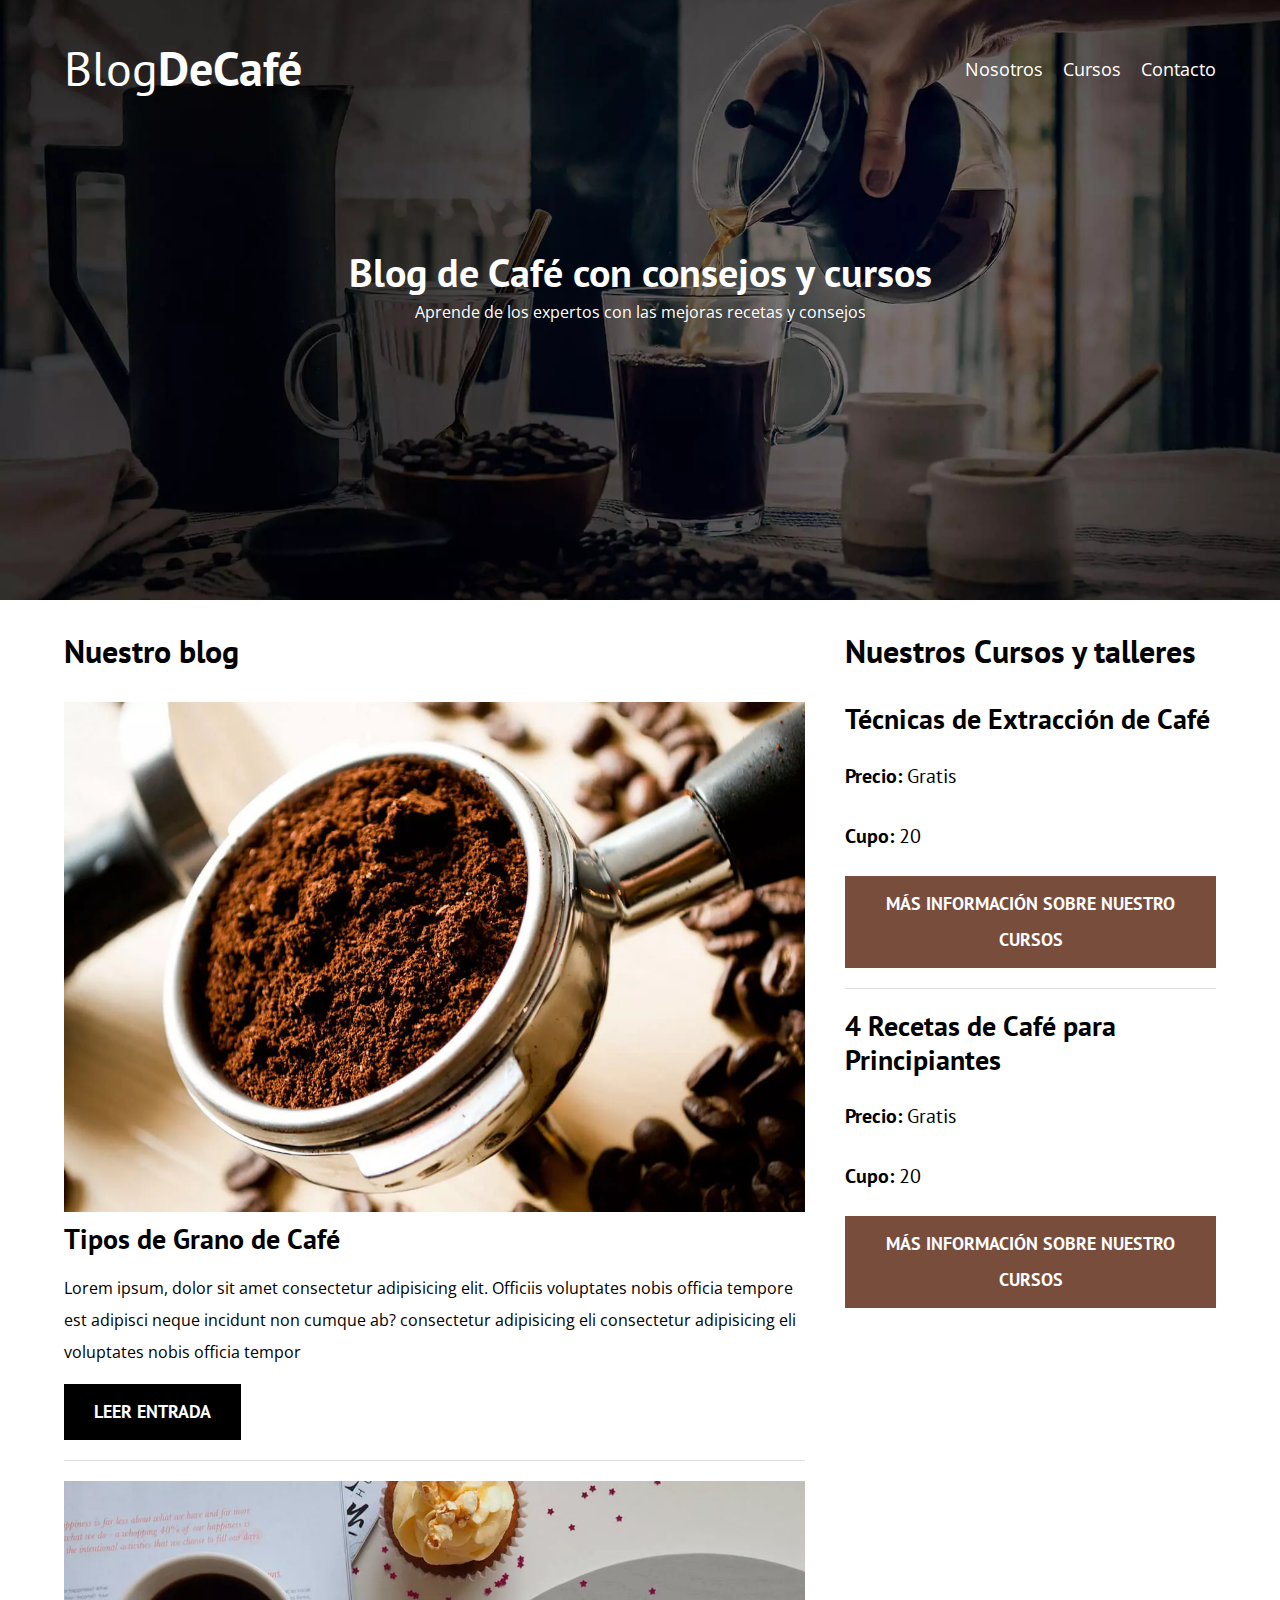
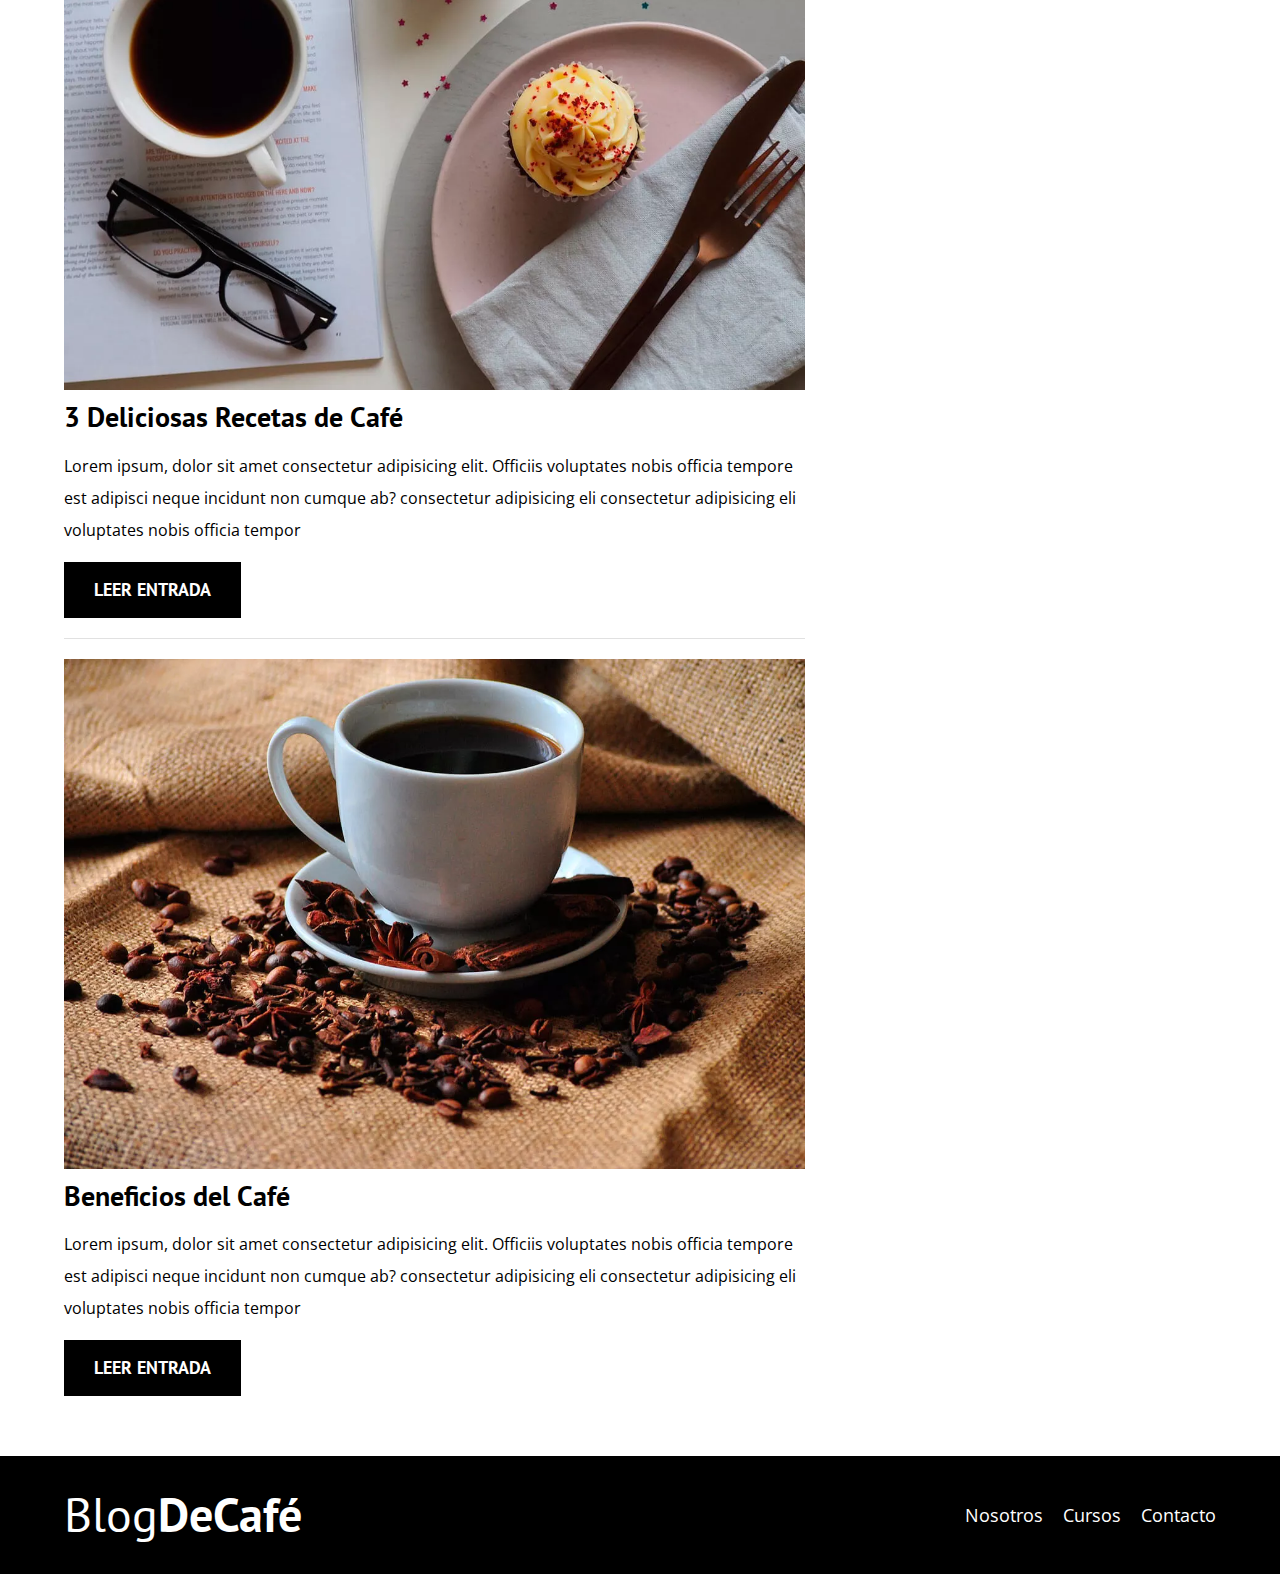
<file: index.html>
<!DOCTYPE html>
<html lang="en">
<head>
    <meta charset="UTF-8">
    <meta http-equiv="X-UA-Compatible" content="IE=edge">
    <meta name="viewport" content="width=device-width, initial-scale=1.0">
    <!-- SEO -->
    <meta name="description" content="Página Web de Blog de Café">
    <title>BlogDeCafé</title>    

    <!-- Prefetch -->
    <link rel="prefetch" href="cursos.html" as="document">
    <!--El preftch es para cargar la pagina siguiente que el usuario iría, 
    se puede deducir con Google Analytics-->

    <!--Preload-->
    <!-- El preload sirve para cargar la página que sean más necesarias y asi sea más rápida-->
    <link rel="preload" href="css/normalize.css" as="style">
    <link rel="stylesheet" href="css/normalize.css">

    <link rel="preload" href="https://fonts.googleapis.com/css2?family=Open+Sans&family=PT+Sans:ital,wght@0,400;1,700&display=swap" 
    crossorigin="crossorigin" as="font">
    <link href="https://fonts.googleapis.com/css2?family=Open+Sans&family=PT+Sans:ital,wght@0,400;1,700&display=swap" rel="stylesheet">

    <link rel="preload" href="css/style.css" as="style">
    <link rel="stylesheet" href="css/style.css">

</head>
<body>
    <header class="header">
        <div class="contenedor">
            <div class="barra">
                <a class="logo " href="index.html">
                    <h1 class="logo__nombre no-margin centrar-texto">Blog<span class="logo__bold">DeCafé</span></h1>
                </a>
    
                <nav class="navegacion">
                    <a href="nosotros.html" class="navegacion__enlace">Nosotros</a>
                    <a href="cursos.html" class="navegacion__enlace">Cursos</a>
                    <a href="contacto.html" class="navegacion__enlace">Contacto</a>
                </nav>
            </div>
        </div>

        <div class="header__texto">
            <h2 class="no-margin">Blog de Café con consejos y cursos</h2>
            <p class="no-margin">Aprende de los expertos con las mejoras recetas y consejos</p>
        </div>
    </header>
    
    <div class="contenido-principal contenedor">
        <main class="blog">
            <h3>Nuestro blog</h3>
            <article class="entrada">
                <div class="entrada__imagen">
                    <!-- El loading lazy sirve para que cuando el usuario haga scroll cargue la imagen
                    conforme el usuario vaya haciendo scroll-->
                    <picture>
                        <source loading="lazy" srcset="img/blog1.webp" type="image/webp">
                        <img loading="lazy" src="img/blog1.jpg" alt="imagen blog">
                    </picture>
                </div>
                <div class="entrada__contenido">
                    <h4 class="no-margin">Tipos de Grano de Café</h4>
                    <p>Lorem ipsum, dolor sit amet consectetur adipisicing elit.
                    Officiis voluptates nobis officia tempore est adipisci neque 
                    incidunt non cumque ab? consectetur adipisicing eli 
                    consectetur adipisicing eli voluptates nobis officia tempor</p>
                    <a href="entrada.html" class="boton boton--primario">Leer entrada</a>
                </div>
            </article>

            <article class="entrada">
                <div class="entrada__imagen">
                    <picture>
                        <source loading="lazy" srcset="img/blog2.webp" type="image/webp">
                        <img loading="lazy" src="img/blog2.jpg" alt="imagen blog">
                    </picture>
                    
                </div>
                <div class="entrada__contenido">
                    <h4 class="no-margin">3 Deliciosas Recetas de Café</h4>
                    <p>Lorem ipsum, dolor sit amet consectetur adipisicing elit.
                    Officiis voluptates nobis officia tempore est adipisci neque 
                    incidunt non cumque ab? consectetur adipisicing eli 
                    consectetur adipisicing eli voluptates nobis officia tempor</p>
                    <a href="entrada.html" class="boton boton--primario">Leer entrada</a>
                </div>
            </article>
            
            <article class="entrada">
                <div class="entrada__imagen">
                    <picture>
                        <source loading="lazy" srcset="img/blog3.webp" type="image/webp">
                        <img loading="lazy" src="img/blog3.jpg" alt="imagen blog">
                    </picture>
                </div>
                <div class="entrada__contenido">
                    <h4 class="no-margin">Beneficios del Café</h4>
                    <p>Lorem ipsum, dolor sit amet consectetur adipisicing elit.
                    Officiis voluptates nobis officia tempore est adipisci neque 
                    incidunt non cumque ab? consectetur adipisicing eli 
                    consectetur adipisicing eli voluptates nobis officia tempor</p>
                    <a href="entrada.html" class="boton boton--primario">Leer entrada</a>
                </div>
            </article>
        </main>
        <aside class="sidebar">
            <h3>Nuestros Cursos y talleres</h3>
            <ul class="cursos no-padding" >
                <li class="widget-curso">
                    <h4 class="no-margin">Técnicas de Extracción de Café</h4>
                    <p class="widget-curso__label">Precio:
                        <span class="widget-curso__info">Gratis</span>
                    </p>
                    <p class="widget-curso__label">Cupo:
                        <span class="widget-curso__info">20</span>
                    </p>
                    <a href="entrada.html" class="boton boton--secundario">Más Información sobre Nuestro Cursos</a>
                </li>
                <li class="widget-curso">
                    <h4 class="no-margin">4 Recetas de Café para Principiantes</h4>
                    <p class="widget-curso__label">Precio:
                        <span class="widget-curso__info">Gratis</span>
                    </p>
                    <p class="widget-curso__label">Cupo:
                        <span class="widget-curso__info">20</span>
                    </p>
                    <a href="entrada.html" class="boton boton--secundario">Más Información sobre Nuestro Cursos</a>
                </li>
            </ul>
        </aside>
    </div> <!--div contenedor-->

    <footer class="footer">
        <div class="contenedor">
            <div class="barra__footer">
                <a class="logo " href="index.html">
                    <h1 class="logo__nombre no-margin centrar-texto">Blog<span class="logo__bold">DeCafé</span></h1>
                </a>
    
                <nav class="navegacion">
                    <a href="nosotros.html" class="navegacion__enlace">Nosotros</a>
                    <a href="cursos.html" class="navegacion__enlace">Cursos</a>
                    <a href="contacto.html" class="navegacion__enlace">Contacto</a>
                </nav>
            </div>
        </div>
    </footer>
    <script src="js/modernizr.js"></script>
    <!-- <script src="js/index.js"></script> -->
</body>
</html>
</file>
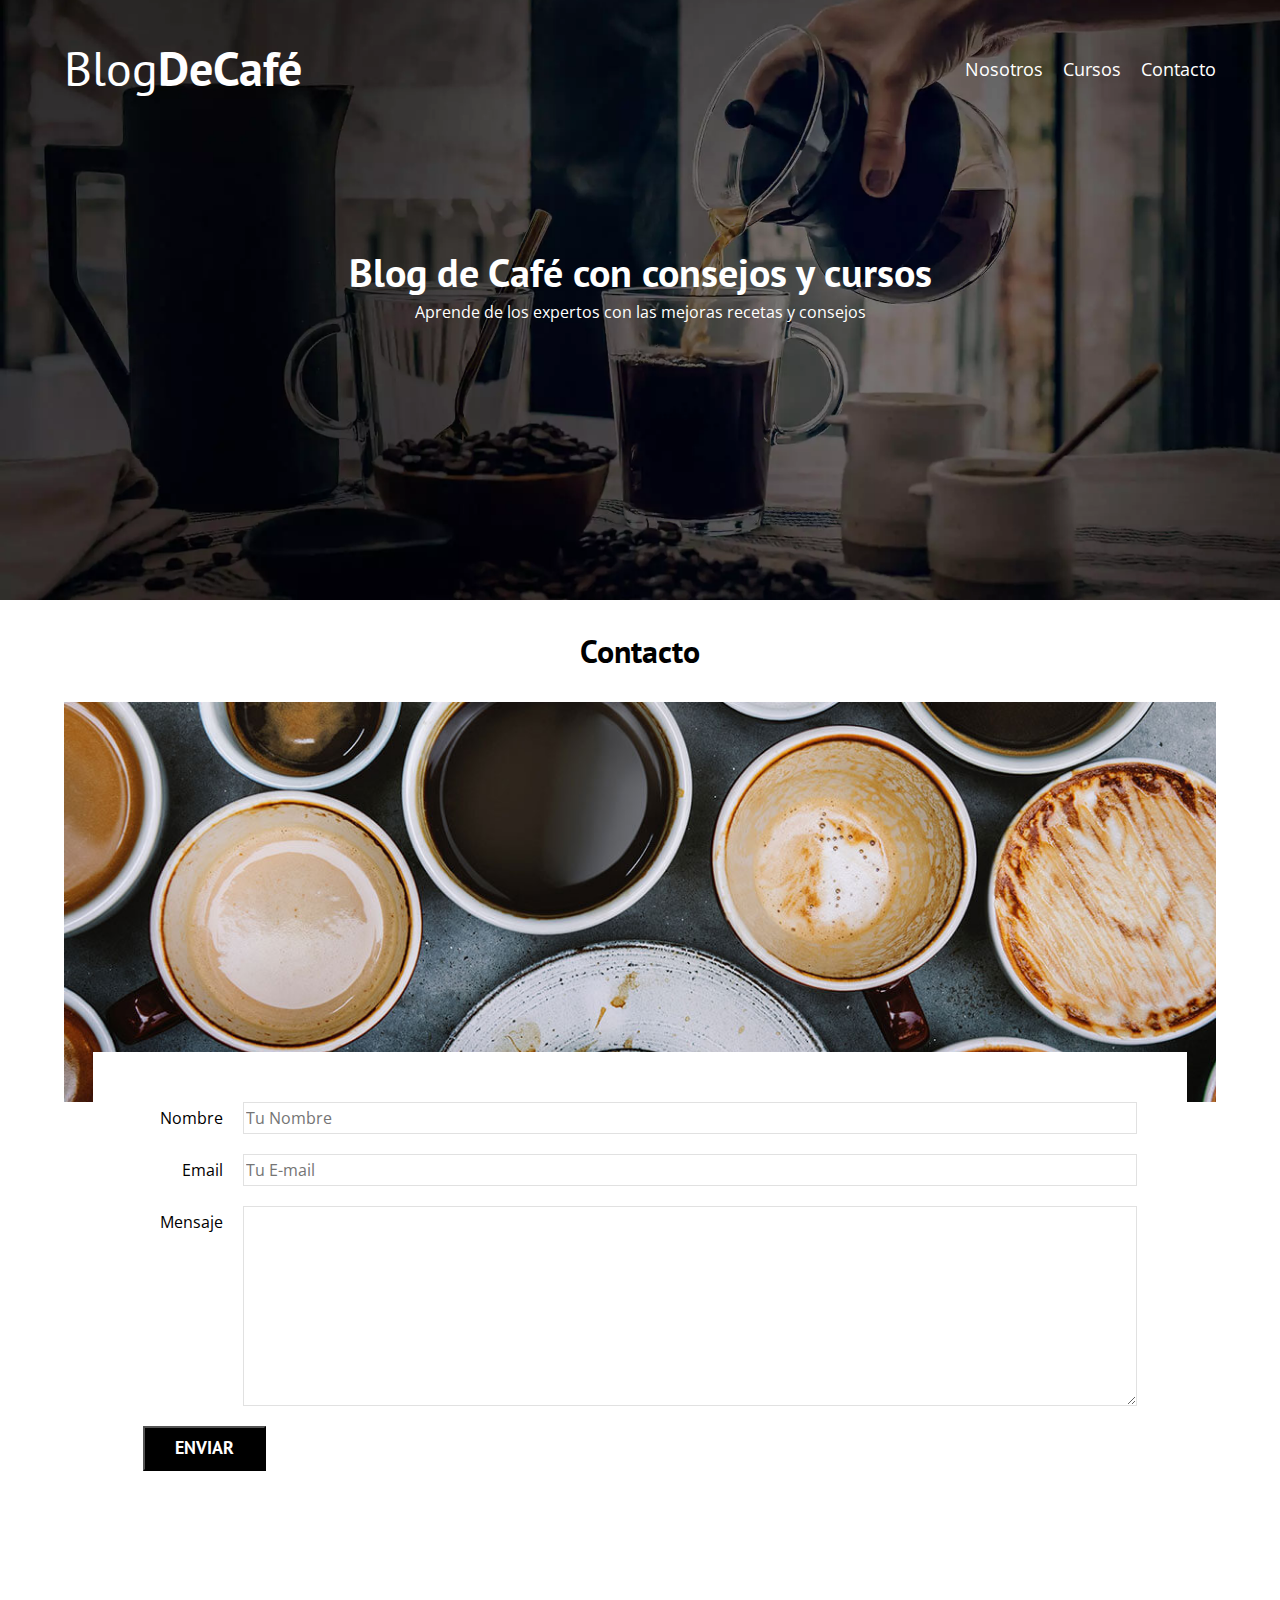
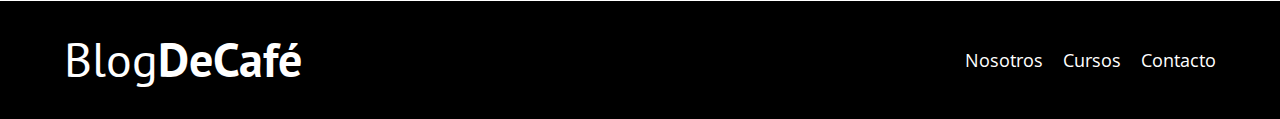
<file: contacto.html>
<!DOCTYPE html>
<html lang="en">
<head>
    <meta charset="UTF-8">
    <meta http-equiv="X-UA-Compatible" content="IE=edge">
    <meta name="viewport" content="width=device-width, initial-scale=1.0">
    <!-- SEO -->
    <meta name="description" content="Página Web de Blog de Café">
    <title>BlogDeCafé</title>    

    <!-- Prefetch -->
    <link rel="prefetch" href="cursos.html" as="document">
    <!--El preftch es para cargar la pagina siguiente que el usuario iría, 
    se puede deducir con Google Analytics-->

    <!--Preload-->
    <!-- El preload sirve para cargar la página que sean más necesarias y asi sea más rápida-->
    <link rel="preload" href="css/normalize.css" as="style">
    <link rel="stylesheet" href="css/normalize.css">

    <link rel="preload" href="https://fonts.googleapis.com/css2?family=Open+Sans&family=PT+Sans:ital,wght@0,400;1,700&display=swap" 
    crossorigin="crossorigin" as="font">
    <link href="https://fonts.googleapis.com/css2?family=Open+Sans&family=PT+Sans:ital,wght@0,400;1,700&display=swap" rel="stylesheet">

    <link rel="preload" href="css/style.css" as="style">
    <link rel="stylesheet" href="css/style.css">
</head>
<body>
    <header class="header">
        <div class="contenedor">
            <div class="barra">
                <a class="logo " href="index.html">
                    <h1 class="logo__nombre no-margin centrar-texto">Blog<span class="logo__bold">DeCafé</span></h1>
                </a>
    
                <nav class="navegacion">
                    <a href="nosotros.html" class="navegacion__enlace">Nosotros</a>
                    <a href="cursos.html" class="navegacion__enlace">Cursos</a>
                    <a href="contacto.html" class="navegacion__enlace">Contacto</a>
                </nav>
            </div>
        </div>

        <div class="header__texto">
            <h2 class="no-margin">Blog de Café con consejos y cursos</h2>
            <p class="no-margin">Aprende de los expertos con las mejoras recetas y consejos</p>
        </div>
    </header>
    
    <div class="contenedor">
        <h3 class="centrar-texto">Contacto</h3>
        <div class="contacto-img"></div>
        <form class="formulario">   
            <div class="campo">
                <label class="campo__label" for="Nombre">Nombre</label>
                <input class="campo__field" type="text" placeholder="Tu Nombre" id="Nombre">
            </div>
            <div class="campo">
                <label class="campo__label" for="Email">Email</label>
                <input class="campo__field" type="email" placeholder="Tu E-mail" id="Email">
            </div>
            <div class="campo">
                <label class="campo__label" for="Mensaje">Mensaje</label>
                <textarea class="campo__field campo__field--textarea" id="Mensaje"></textarea>
            </div>
            <div class="campo">
                <input type="submit" value="Enviar" class="boton boton--primario">
            </div>
        </form>
    </div>
        
    <footer class="footer">
        <div class="contenedor">
            <div class="barra__footer">
                <a class="logo " href="index.html">
                    <h1 class="logo__nombre no-margin centrar-texto">Blog<span class="logo__bold">DeCafé</span></h1>
                </a>
    
                <nav class="navegacion">
                    <a href="nosotros.html" class="navegacion__enlace">Nosotros</a>
                    <a href="cursos.html" class="navegacion__enlace">Cursos</a>
                    <a href="contacto.html" class="navegacion__enlace">Contacto</a>
                </nav>
            </div>
        </div>
    </footer>
    <script src="js/modernizr.js"></script>
</body>
</html>
</file>
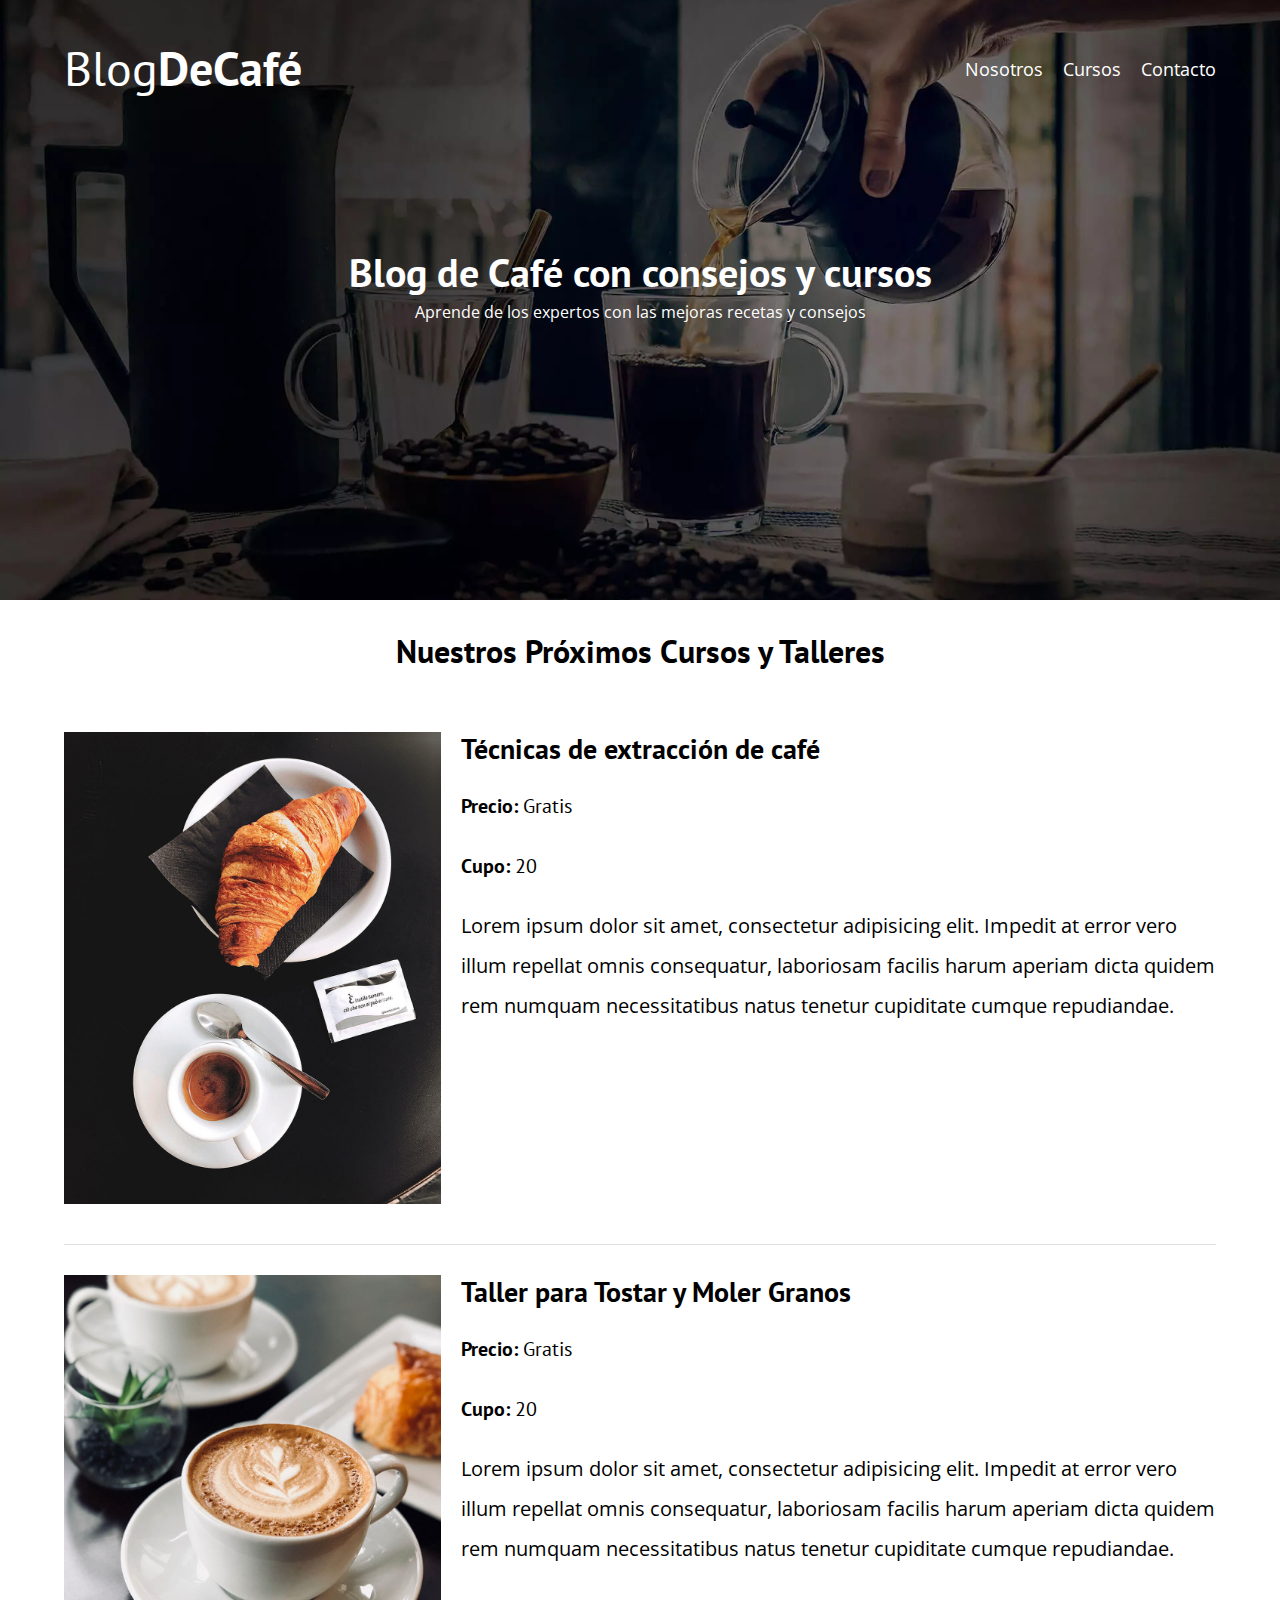
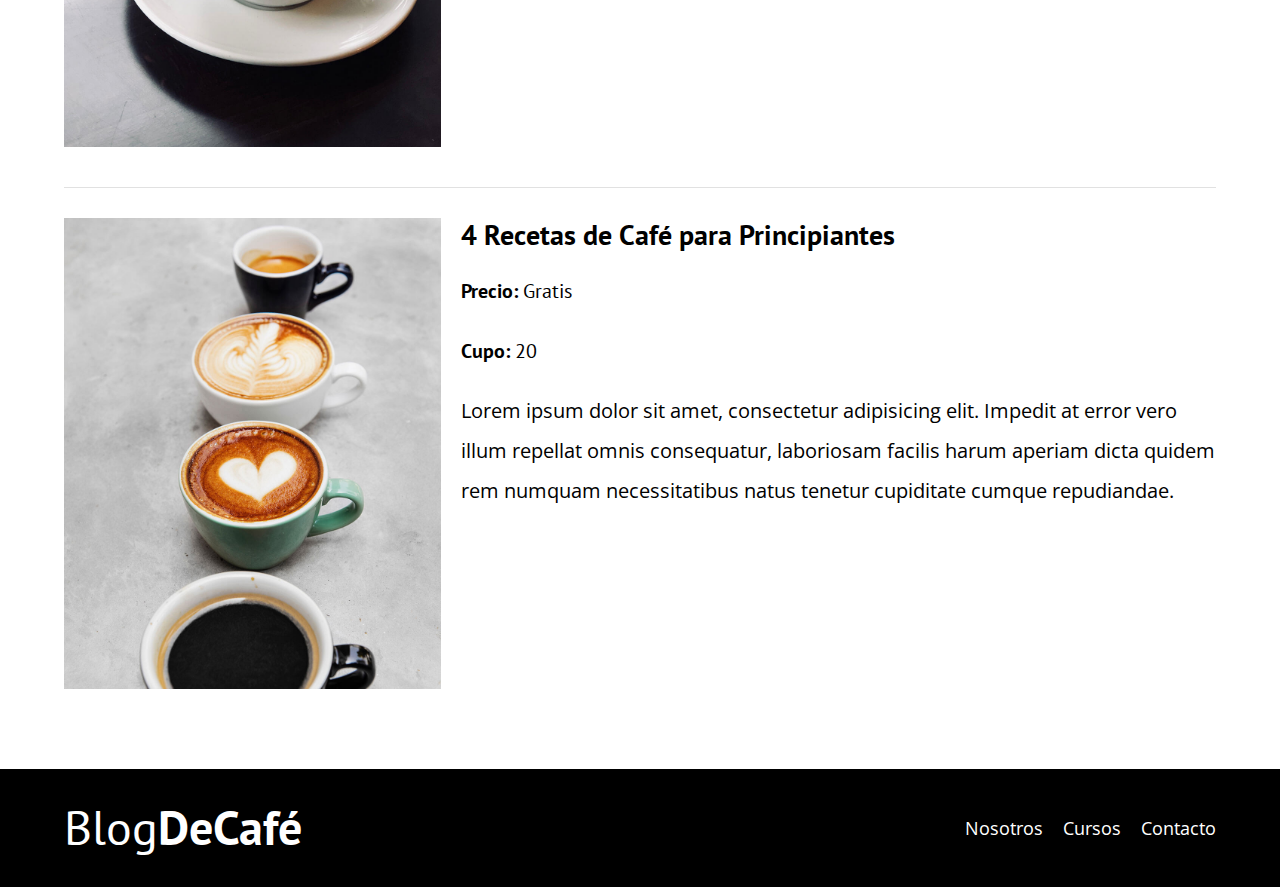
<file: cursos.html>
<!DOCTYPE html>
<html lang="en">
<head>
    <meta charset="UTF-8">
    <meta http-equiv="X-UA-Compatible" content="IE=edge">
    <meta name="viewport" content="width=device-width, initial-scale=1.0">
    <!-- SEO -->
    <meta name="description" content="Página Web de Blog de Café">
    <title>BlogDeCafé</title>    

    <!-- Prefetch -->
    <link rel="prefetch" href="cursos.html" as="document">
    <!--El preftch es para cargar la pagina siguiente que el usuario iría, 
    se puede deducir con Google Analytics-->

    <!--Preload-->
    <!-- El preload sirve para cargar la página que sean más necesarias y asi sea más rápida-->
    <link rel="preload" href="css/normalize.css" as="style">
    <link rel="stylesheet" href="css/normalize.css">

    <link rel="preload" href="https://fonts.googleapis.com/css2?family=Open+Sans&family=PT+Sans:ital,wght@0,400;1,700&display=swap" 
    crossorigin="crossorigin" as="font">
    <link href="https://fonts.googleapis.com/css2?family=Open+Sans&family=PT+Sans:ital,wght@0,400;1,700&display=swap" rel="stylesheet">

    <link rel="preload" href="css/style.css" as="style">
    <link rel="stylesheet" href="css/style.css">
</head>
<body>
    <header class="header">
        <div class="contenedor">
            <div class="barra">
                <a class="logo " href="index.html">
                    <h1 class="logo__nombre no-margin centrar-texto">Blog<span class="logo__bold">DeCafé</span></h1>
                </a>
    
                <nav class="navegacion">
                    <a href="nosotros.html" class="navegacion__enlace">Nosotros</a>
                    <a href="cursos.html" class="navegacion__enlace">Cursos</a>
                    <a href="contacto.html" class="navegacion__enlace">Contacto</a>
                </nav>
            </div>
        </div>

        <div class="header__texto">
            <h2 class="no-margin">Blog de Café con consejos y cursos</h2>
            <p class="no-margin">Aprende de los expertos con las mejoras recetas y consejos</p>
        </div>
    </header>
    
    <main class="contenedor">
        <h3 class="centrar-texto">Nuestros Próximos Cursos y Talleres</h3>
        <div class="curso">
            <div class="curso__imagen">
                <img src="img/curso1.jpg" alt="Imagen del curso">
            </div>

            <div class="curso__info ">
                <h4 class="no-margin">Técnicas de extracción de café</h4>
                <p class="curso__label">Precio:
                    <span class="curso__info">Gratis</span>
                </p>
                <p class="curso__label">Cupo:
                    <span class="curso__info">20</span>
                </p>
                <p class="curso__descripcion">
                Lorem ipsum dolor sit amet, consectetur adipisicing 
                elit. Impedit at error vero illum repellat omnis 
                consequatur, laboriosam facilis harum aperiam dicta quidem 
                rem numquam necessitatibus natus tenetur cupiditate cumque 
                repudiandae.
                </p>
            </div><!--curso--informacion-->
        </div><!--curso-->

        <div class="curso">
            <div class="curso__imagen">
                <img src="img/curso2.jpg" alt="Imagen del curso">
            </div>
            <div class="curso__info">
                <h4 class="no-margin">Taller para Tostar y Moler Granos</h4>
                <p class="curso__label">Precio:
                    <span class="curso__info">Gratis</span>
                </p>
                <p class="curso__label">Cupo:
                    <span class="curso__info">20</span>
                </p>
                <p class="curso__descripcion">
                Lorem ipsum dolor sit amet, consectetur adipisicing 
                elit. Impedit at error vero illum repellat omnis 
                consequatur, laboriosam facilis harum aperiam dicta quidem 
                rem numquam necessitatibus natus tenetur cupiditate cumque 
                repudiandae.
                </p>
            </div><!--curso--informacion-->
        </div><!--curso-->

        <div class="curso">
            <div class="curso__imagen">
                <img src="img/curso3.jpg" alt="Imagen del curso">
            </div>
            <div class="curso__info">
                <h4 class="no-margin">4 Recetas de Café para Principiantes</h4>
                <p class="curso__label">Precio:
                    <span class="curso__info">Gratis</span>
                </p>
                <p class="curso__label">Cupo:
                    <span class="curso__info">20</span>
                </p>
                <p class="curso__descripcion">
                Lorem ipsum dolor sit amet, consectetur adipisicing 
                elit. Impedit at error vero illum repellat omnis 
                consequatur, laboriosam facilis harum aperiam dicta quidem 
                rem numquam necessitatibus natus tenetur cupiditate cumque 
                repudiandae.
                </p>
            </div><!--curso--informacion-->
        </div><!--curso-->
    </main>

    <footer class="footer">
        <div class="contenedor">
            <div class="barra__footer">
                <a class="logo " href="index.html">
                    <h1 class="logo__nombre no-margin centrar-texto">Blog<span class="logo__bold">DeCafé</span></h1>
                </a>
    
                <nav class="navegacion">
                    <a href="nosotros.html" class="navegacion__enlace">Nosotros</a>
                    <a href="cursos.html" class="navegacion__enlace">Cursos</a>
                    <a href="contacto.html" class="navegacion__enlace">Contacto</a>
                </nav>
            </div>
        </div>
    </footer>
    <script src="js/modernizr.js"></script>
</body>
</html>
</file>
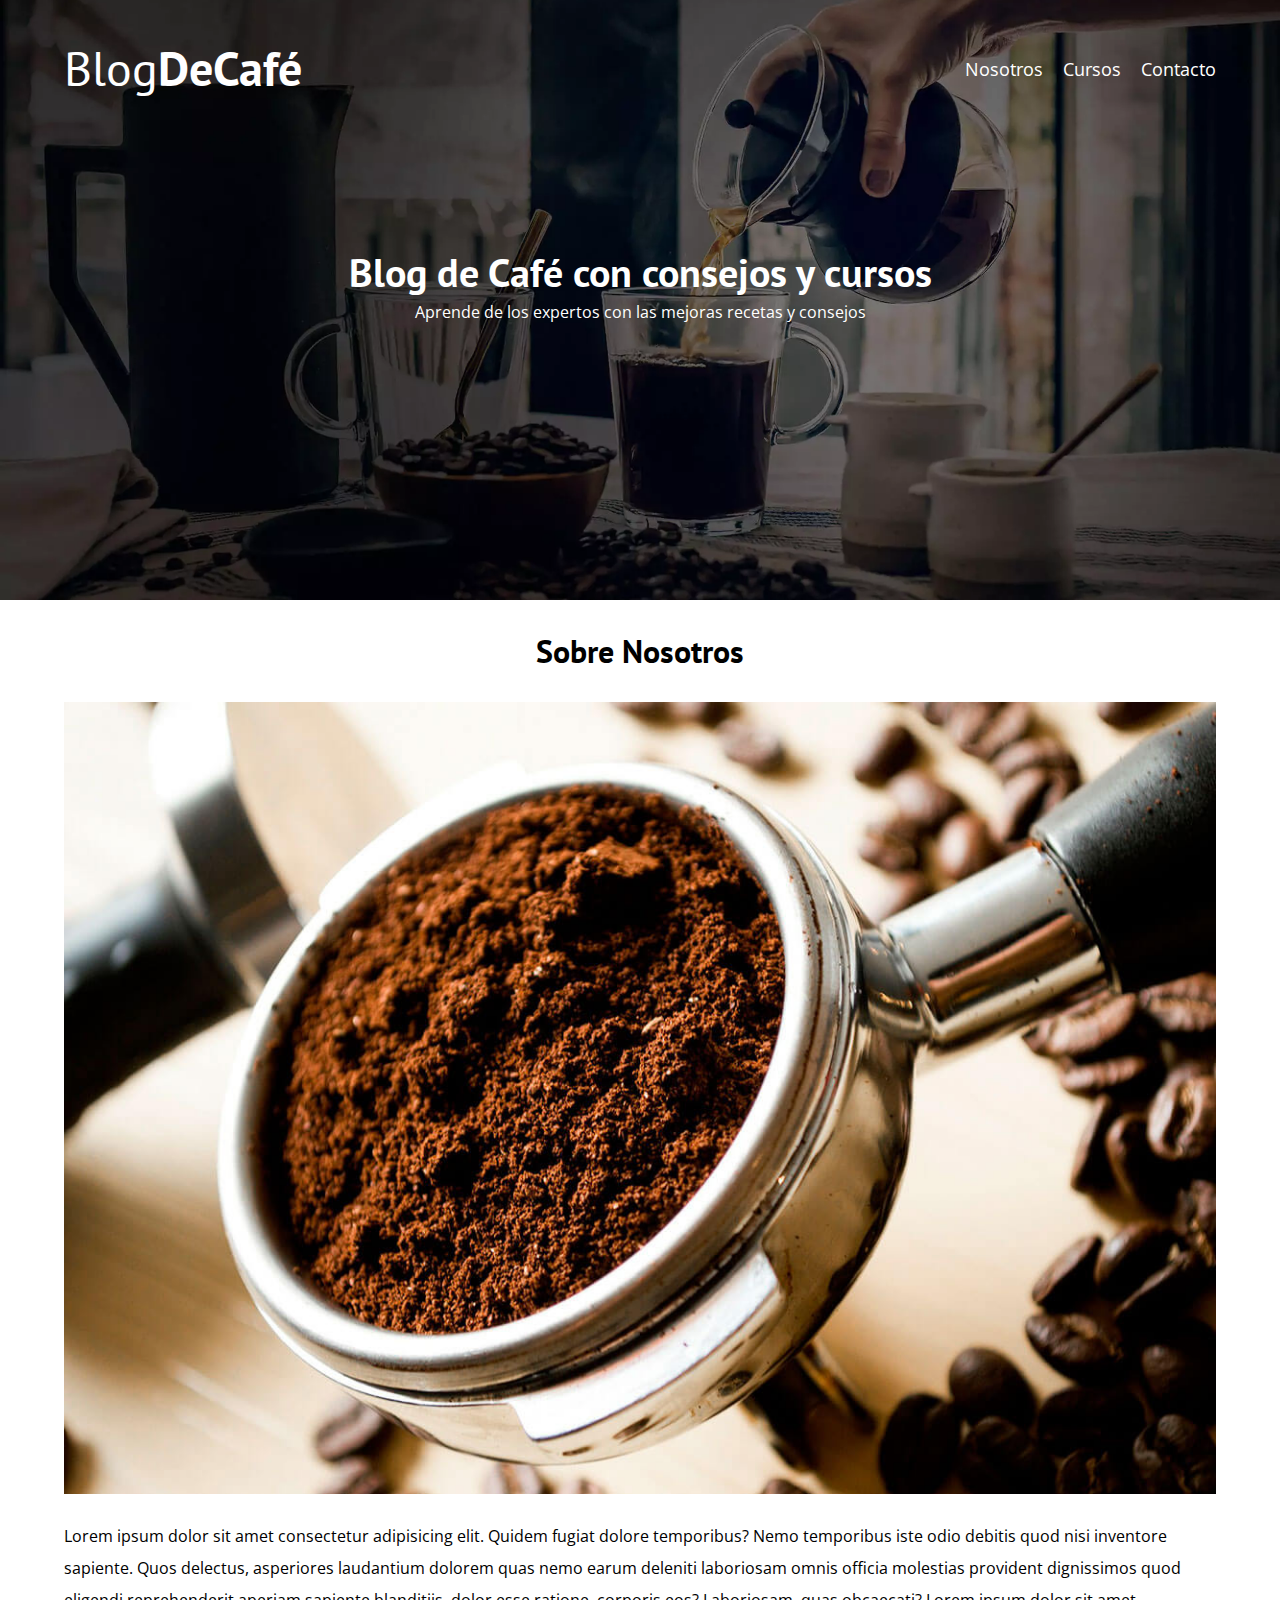
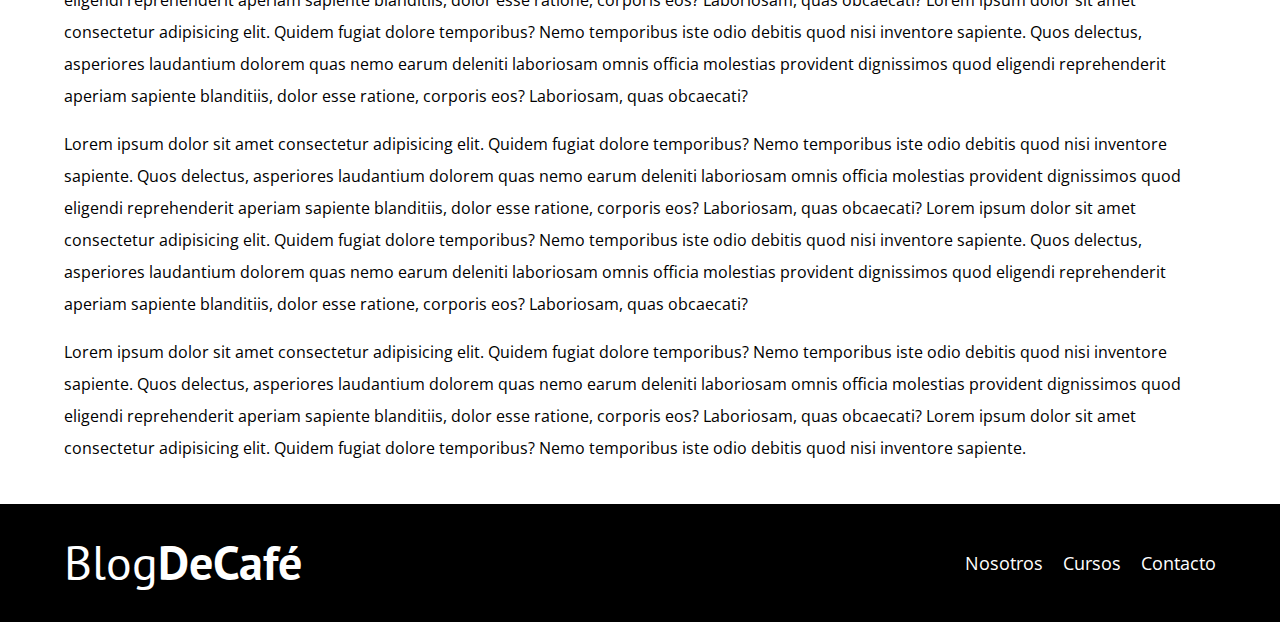
<file: entrada.html>
<!DOCTYPE html>
<html lang="en">
<head>
    <meta charset="UTF-8">
    <meta http-equiv="X-UA-Compatible" content="IE=edge">
    <meta name="viewport" content="width=device-width, initial-scale=1.0">
    <!-- SEO -->
    <meta name="description" content="Página Web de Blog de Café">
    <title>BlogDeCafé</title>    

    <!-- Prefetch -->
    <link rel="prefetch" href="cursos.html" as="document">
    <!--El preftch es para cargar la pagina siguiente que el usuario iría, 
    se puede deducir con Google Analytics-->

    <!--Preload-->
    <!-- El preload sirve para cargar la página que sean más necesarias y asi sea más rápida-->
    <link rel="preload" href="css/normalize.css" as="style">
    <link rel="stylesheet" href="css/normalize.css">

    <link rel="preload" href="https://fonts.googleapis.com/css2?family=Open+Sans&family=PT+Sans:ital,wght@0,400;1,700&display=swap" 
    crossorigin="crossorigin" as="font">
    <link href="https://fonts.googleapis.com/css2?family=Open+Sans&family=PT+Sans:ital,wght@0,400;1,700&display=swap" rel="stylesheet">

    <link rel="preload" href="css/style.css" as="style">
    <link rel="stylesheet" href="css/style.css">
</head>
<body>
    <header class="header">
        <div class="contenedor">
            <div class="barra">
                <a class="logo " href="index.html">
                    <h1 class="logo__nombre no-margin centrar-texto">Blog<span class="logo__bold">DeCafé</span></h1>
                </a>
    
                <nav class="navegacion">
                    <a href="nosotros.html" class="navegacion__enlace">Nosotros</a>
                    <a href="cursos.html" class="navegacion__enlace">Cursos</a>
                    <a href="contacto.html" class="navegacion__enlace">Contacto</a>
                </nav>
            </div>
        </div>

        <div class="header__texto">
            <h2 class="no-margin">Blog de Café con consejos y cursos</h2>
            <p class="no-margin">Aprende de los expertos con las mejoras recetas y consejos</p>
        </div>
    </header>
    
    <div class="contenedor">
        <h3 class="centrar-texto">Sobre Nosotros</h3>
        <img src="img/blog1.jpg" alt="imagen blog">
        <p>
            Lorem ipsum dolor sit amet consectetur adipisicing elit. 
            Quidem fugiat dolore temporibus? Nemo temporibus iste odio 
            debitis quod nisi inventore sapiente. Quos delectus, asperiores 
            laudantium dolorem quas nemo earum deleniti laboriosam omnis 
            officia molestias provident dignissimos quod eligendi 
            reprehenderit aperiam sapiente blanditiis, dolor esse ratione, 
            corporis eos? Laboriosam, quas obcaecati?
            Lorem ipsum dolor sit amet consectetur adipisicing elit. 
            Quidem fugiat dolore temporibus? Nemo temporibus iste odio 
            debitis quod nisi inventore sapiente. Quos delectus, asperiores 
            laudantium dolorem quas nemo earum deleniti laboriosam omnis 
            officia molestias provident dignissimos quod eligendi 
            reprehenderit aperiam sapiente blanditiis, dolor esse ratione, 
            corporis eos? Laboriosam, quas obcaecati?
        </p>
        <p>
            Lorem ipsum dolor sit amet consectetur adipisicing elit. 
            Quidem fugiat dolore temporibus? Nemo temporibus iste odio 
            debitis quod nisi inventore sapiente. Quos delectus, asperiores 
            laudantium dolorem quas nemo earum deleniti laboriosam omnis 
            officia molestias provident dignissimos quod eligendi 
            reprehenderit aperiam sapiente blanditiis, dolor esse ratione, 
            corporis eos? Laboriosam, quas obcaecati?
            Lorem ipsum dolor sit amet consectetur adipisicing elit. 
            Quidem fugiat dolore temporibus? Nemo temporibus iste odio 
            debitis quod nisi inventore sapiente. Quos delectus, asperiores 
            laudantium dolorem quas nemo earum deleniti laboriosam omnis 
            officia molestias provident dignissimos quod eligendi 
            reprehenderit aperiam sapiente blanditiis, dolor esse ratione, 
            corporis eos? Laboriosam, quas obcaecati?    
        </p>
        <p>
            Lorem ipsum dolor sit amet consectetur adipisicing elit. 
            Quidem fugiat dolore temporibus? Nemo temporibus iste odio 
            debitis quod nisi inventore sapiente. Quos delectus, asperiores 
            laudantium dolorem quas nemo earum deleniti laboriosam omnis 
            officia molestias provident dignissimos quod eligendi 
            reprehenderit aperiam sapiente blanditiis, dolor esse ratione, 
            corporis eos? Laboriosam, quas obcaecati?
            Lorem ipsum dolor sit amet consectetur adipisicing elit. 
            Quidem fugiat dolore temporibus? Nemo temporibus iste odio 
            debitis quod nisi inventore sapiente. 
        </p>
    </div>
        
    <footer class="footer">
        <div class="contenedor">
            <div class="barra__footer">
                <a class="logo " href="index.html">
                    <h1 class="logo__nombre no-margin centrar-texto">Blog<span class="logo__bold">DeCafé</span></h1>
                </a>
    
                <nav class="navegacion">
                    <a href="nosotros.html" class="navegacion__enlace">Nosotros</a>
                    <a href="cursos.html" class="navegacion__enlace">Cursos</a>
                    <a href="contacto.html" class="navegacion__enlace">Contacto</a>
                </nav>
            </div>
        </div>
    </footer>
    <script src="js/modernizr.js"></script>
</body>
</html>
</file>
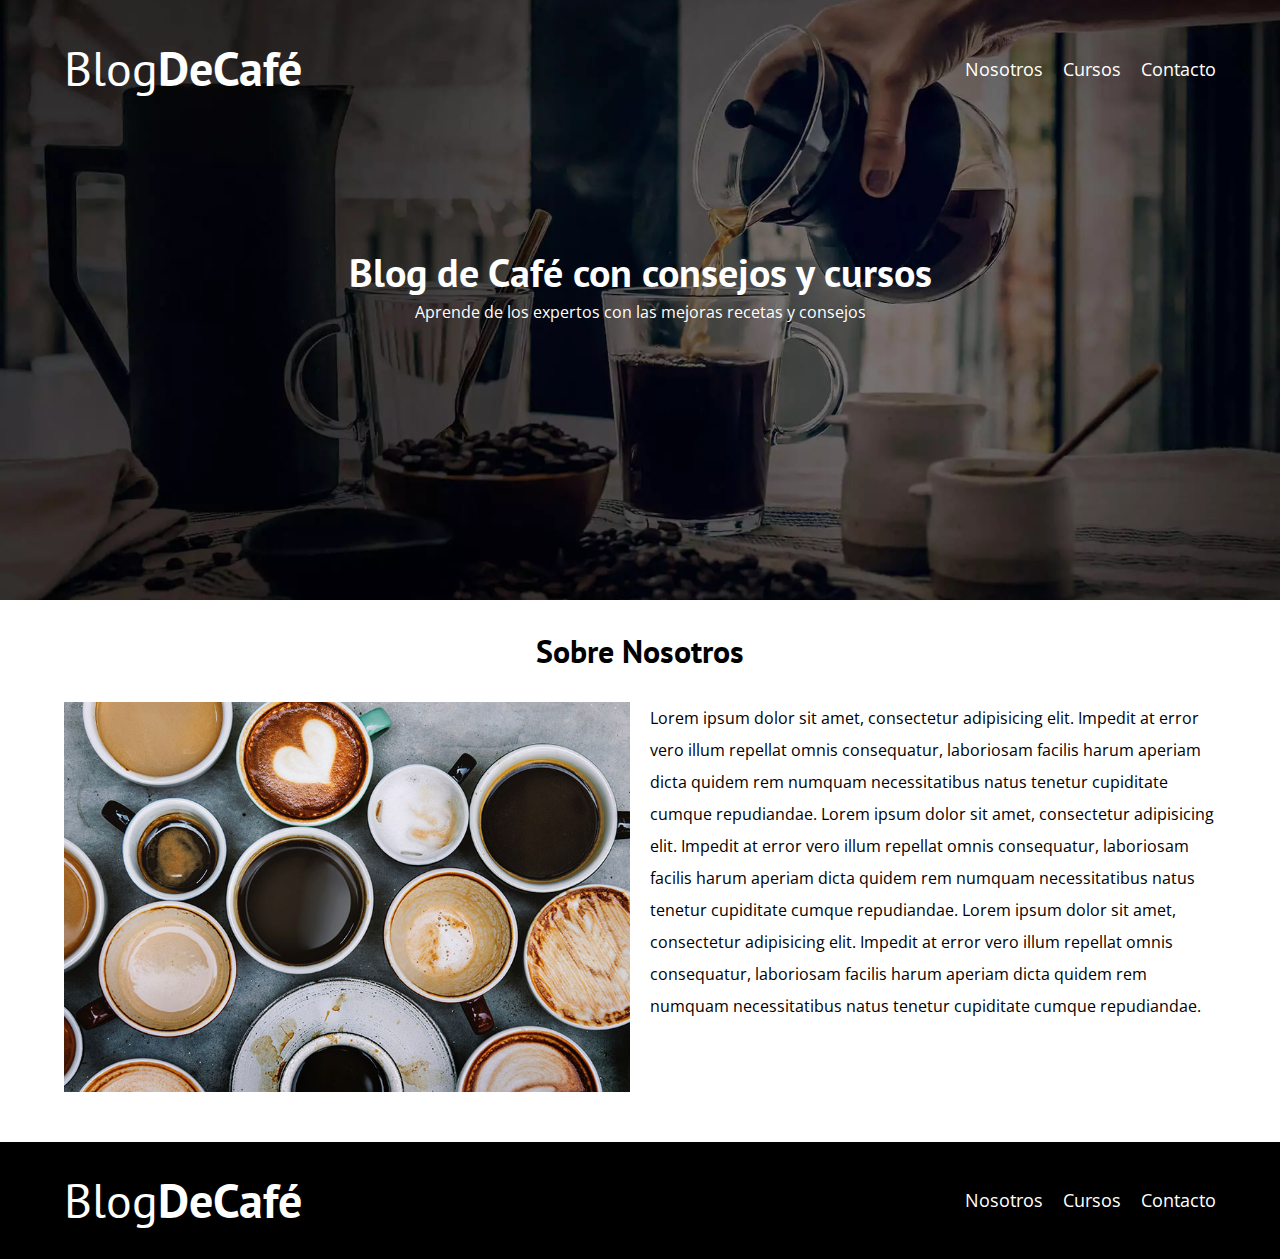
<file: nosotros.html>
<!DOCTYPE html>
<html lang="en">
<head>
    <meta charset="UTF-8">
    <meta http-equiv="X-UA-Compatible" content="IE=edge">
    <meta name="viewport" content="width=device-width, initial-scale=1.0">
    <!-- SEO -->
    <meta name="description" content="Página Web de Blog de Café">
    <title>BlogDeCafé</title>    

    <!-- Prefetch -->
    <link rel="prefetch" href="cursos.html" as="document">
    <!--El preftch es para cargar la pagina siguiente que el usuario iría, 
    se puede deducir con Google Analytics-->

    <!--Preload-->
    <!-- El preload sirve para cargar la página que sean más necesarias y asi sea más rápida-->
    <link rel="preload" href="css/normalize.css" as="style">
    <link rel="stylesheet" href="css/normalize.css">

    <link rel="preload" href="https://fonts.googleapis.com/css2?family=Open+Sans&family=PT+Sans:ital,wght@0,400;1,700&display=swap" 
    crossorigin="crossorigin" as="font">
    <link href="https://fonts.googleapis.com/css2?family=Open+Sans&family=PT+Sans:ital,wght@0,400;1,700&display=swap" rel="stylesheet">

    <link rel="preload" href="css/style.css" as="style">
    <link rel="stylesheet" href="css/style.css">
</head>
<body>
    <header class="header">
        <div class="contenedor">
            <div class="barra">
                <a class="logo " href="index.html">
                    <h1 class="logo__nombre no-margin centrar-texto">Blog<span class="logo__bold">DeCafé</span></h1>
                </a>
    
                <nav class="navegacion">
                    <a href="nosotros.html" class="navegacion__enlace">Nosotros</a>
                    <a href="cursos.html" class="navegacion__enlace">Cursos</a>
                    <a href="contacto.html" class="navegacion__enlace">Contacto</a>
                </nav>
            </div>
        </div>

        <div class="header__texto">
            <h2 class="no-margin">Blog de Café con consejos y cursos</h2>
            <p class="no-margin">Aprende de los expertos con las mejoras recetas y consejos</p>
        </div>
    </header>
    
    <main class="contenedor">
        <h3 class="centrar-texto">Sobre Nosotros</h3>
        <div class="sobre-nosotros">
            <div class="sobre-nosotros__imagen">
                <img src="img/nosotros.jpg" alt="imagen nosotros">
            </div>
            <div class="sobre-nosotros__texto">
                <p>
                Lorem ipsum dolor sit amet, consectetur adipisicing 
                elit. Impedit at error vero illum repellat omnis 
                consequatur, laboriosam facilis harum aperiam dicta quidem 
                rem numquam necessitatibus natus tenetur cupiditate cumque 
                repudiandae.
                Lorem ipsum dolor sit amet, consectetur adipisicing 
                elit. Impedit at error vero illum repellat omnis 
                consequatur, laboriosam facilis harum aperiam dicta quidem 
                rem numquam necessitatibus natus tenetur cupiditate cumque 
                repudiandae.
                Lorem ipsum dolor sit amet, consectetur adipisicing 
                elit. Impedit at error vero illum repellat omnis 
                consequatur, laboriosam facilis harum aperiam dicta quidem 
                rem numquam necessitatibus natus tenetur cupiditate cumque 
                repudiandae.
                </p>
            </div>
        </div>
    </main>

    <footer class="footer">
        <div class="contenedor">
            <div class="barra__footer">
                <a class="logo " href="index.html">
                    <h1 class="logo__nombre no-margin centrar-texto">Blog<span class="logo__bold">DeCafé</span></h1>
                </a>
    
                <nav class="navegacion">
                    <a href="nosotros.html" class="navegacion__enlace">Nosotros</a>
                    <a href="cursos.html" class="navegacion__enlace">Cursos</a>
                    <a href="contacto.html" class="navegacion__enlace">Contacto</a>
                </nav>
            </div>
        </div>
    </footer>
    <script src="js/modernizr.js"></script>
</body>
</html>
</file>
<file: css/style.css>
:root{
    --fuenteHeading: 'PT Sans', sans-serif;
    --fuenteParrafos: 'Open Sans', sans-serif;
    --gris: #e1e1e1;
    --primario: #784D3C;
    --blanco: #ffffff;
    --negro: #000000;
}

html{
    box-sizing: border-box;
    font-size: 62.5%; /* 1rem = 10px */
}

*,
*::before,
*::after{
    box-sizing: inherit;
}

body{
    font-family: var(--fuenteParrafos);
    font-size: 1.6rem;
    line-height: 2;
}

/*Globales */
.contenedor{
    max-width: 120rem;
    width: 90%;
    margin: 0 auto;
}

*{
    text-decoration: none;
}

h1,h2,h3,h4{
    font-family: var(--fuenteHeading);
    line-height: 1.2;
}

h1{
    font-size: 4.8rem;
}

h2{
    font-size: 4rem;
}

h3{
    font-size: 3.2rem;
}

h4{
    font-size: 2.8rem;
}

img{
    max-width: 100%;
}

/* Utilidades */
.no-margin{
    margin: 0;
}

.no-padding{
    padding: 0;
}

.centrar-texto{
    text-align: center;
}

/* HEADER */
.webp .header{
    background-image: url(../img/banner.webp);
}

.no-webp .header{
    background-image: url(../img/banner.jpg);
}

.header{
    height: 60rem;
    background-size: cover;
    background-repeat: no-repeat;
    background-position: center center;
}

.header__texto{
    text-align: center;
    color: var(--blanco);
    margin-top: 5rem;
}

@media (min-width: 768px) {
    .header__texto{
        margin-top: 15rem;
    }
}

@media (min-width: 768px) {
    .barra{
        padding-top: 5rem;
        display: flex;
        justify-content: space-between;
        align-items: center;
    }

    .barra__footer{
        display: flex;
        justify-content: space-between;
        align-items: center;
    }
}

.logo{
    color: var(--blanco);
}

.logo__nombre{
    font-weight: 400;
}

.logo__bold{
    font-weight: 700;
}

@media (min-width: 768px) {
    .navegacion{
        display: flex;
        gap: 2rem;
    }
}

.navegacion__enlace{
    display: flex;
    flex-direction: column;
    align-items: center;
    font-size: 1.8rem;
    color: var(--blanco);
}

@media (min-width: 768px) {
    .contenido-principal{
        display: grid;
        grid-template-columns: 2fr 1fr;
        column-gap: 4rem;
    }
}

.entrada{
    border-bottom: 1px solid var(--gris);
    margin-bottom: 2rem;
}

.entrada:last-of-type{
    border: none;
    margin-bottom: 0;
}

.boton{
    display: block;
    font-family: var(--fuenteHeading);
    color: var(--blanco);
    text-align: center;
    padding: 1rem 3rem;
    font-size: 1.8rem;
    text-transform: uppercase;
    font-weight: 700;
    margin-bottom: 2rem;
}

.boton:hover{
    cursor: pointer;
}

@media (min-width: 768px) {
    .boton{
        display: inline-block;
    }
}

.boton--primario{
    background: var(--negro);
}

.boton--secundario{
    background: var(--primario);
}

.cursos{
    list-style-type: none;
}

.widget-curso{
    border-bottom: 1px solid var(--gris);
    margin-bottom: 2rem;
}

.widget-curso:last-child{
    border: none;
    margin-bottom: 0;
}

.widget-curso__label{
    font-family: var(--fuenteHeading);
    font-weight: bold;
    font-size: 2rem;
}

.widget-curso__info{
    font-weight: normal;
    font-size: 2rem;
}

.footer{
    background: var(--negro);
    padding: 3rem 0rem;
    margin-top: 4rem;
}

.barra {
    padding-top: 4rem;
}

/* Sobre Nosotros */

@media (min-width: 768px) {
    .sobre-nosotros{
        display: grid;
        grid-template-columns: 1fr 1fr;
        column-gap: 2rem;
    }

    .sobre-nosotros{
        display: flex;   
    }

    .sobre-nosotros__imagen{
        flex: 0 0 calc(50% - 1rem);
    }

    .sobre-nosotros__texto{
        flex: 0 0 calc(50% - 1rem);
        
    }

    .sobre-nosotros__texto p{
        margin-top: 0;
    }
    
}


/* Curso */
.curso{
    padding: 3rem 0;
    border-bottom: 1px solid var(--gris);
}

@media (min-width: 768px) {
    .curso{
        display: grid;
        grid-template-columns: 1fr 2fr;
        column-gap: 2rem;
    }
}

.curso:last-child{
    border-bottom: none;
}


.curso__label{
    font-family: var(--fuenteHeading);
    font-weight: bold;
    font-size: 2rem;
}

.curso__info{
    font-weight: normal;
    font-size: 2rem;
}

/* Contacto */
.contacto-img{
    background-image: url(../img/contacto.jpg);
    height: 40rem;
    background-size: cover;
    background-repeat: no-repeat;

}

/* Formulario */
.formulario{
    background: var(--blanco);
    margin: -5rem auto 0 auto;
    width: 95%;
    padding: 5rem;
}

.campo{
    display: flex;
    margin-bottom: 2rem;
}

.campo__label{
    flex: 0 0 10rem;
    text-align: right;
    padding-right: 2rem;
}

.campo__field{
    flex: 1;
    border: 1px solid var(--gris);
}

.campo__field--textarea{
    height: 20rem;
}
</file>
